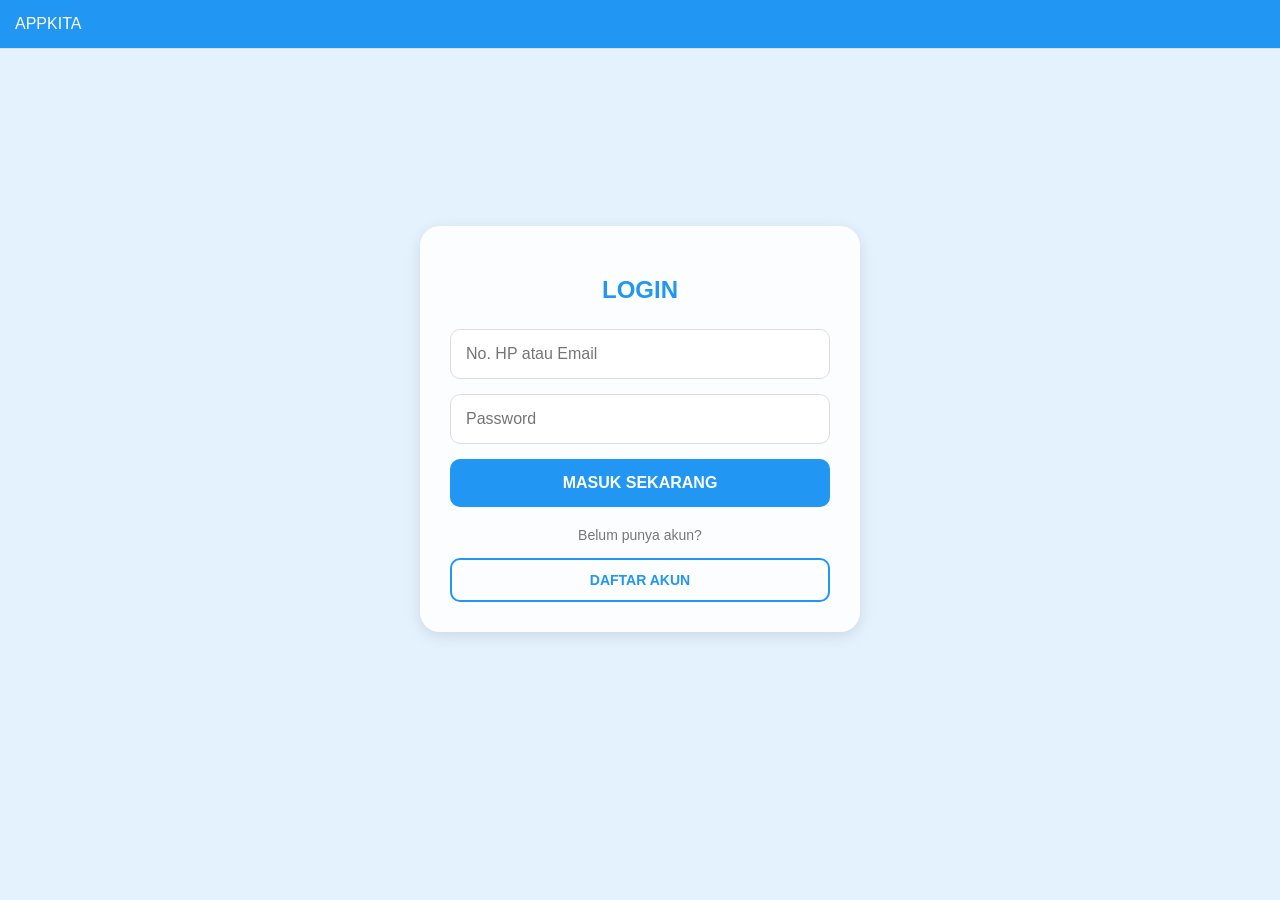
<file: index.html>
<!DOCTYPE html>
<html lang="id">
<head>
    <meta charset="UTF-8">
    <meta name="viewport" content="width=device-width, initial-scale=1.0">
    <title>Menu Utama - Pesan Tiket</title>
    <link rel="stylesheet" href="../style.css">
    <style>
        body {
            background: linear-gradient(135deg, #667eea 0%, #764ba2 100%);
            min-height: 100vh;
            font-family: 'Segoe UI', Tahoma, Geneva, Verdana, sans-serif;
        }

        /* NAVBAR */
        .navbar {
            background: rgba(0,0,0,0.3);
            padding: 15px 25px;
            display: flex;
            justify-content: space-between;
            align-items: center;
            position: sticky;
            top: 0;
            z-index: 100;
            backdrop-filter: blur(10px);
        }

        .logo {
            color: white;
            font-size: 20px;
            font-weight: bold;
            text-decoration: none;
        }

        .navbar {
            position: relative;
        }

        .menu-toggle {
            background: none;
            border: none;
            color: white;
            font-size: 28px;
            cursor: pointer;
            transition: transform 0.3s;
        }

        .menu-toggle:hover {
            transform: scale(1.1);
        }

        .menu-dropdown {
            display: none;
            position: absolute;
            top: 60px;
            right: 0;
            background: white;
            border: none;
            border-radius: 8px;
            box-shadow: 0 8px 25px rgba(0,0,0,0.3);
            width: 220px;
            z-index: 1000;
            overflow: hidden;
        }

        .menu-dropdown.active {
            display: block;
            animation: slideDown 0.3s ease;
        }

        @keyframes slideDown {
            from {
                opacity: 0;
                transform: translateY(-10px);
            }
            to {
                opacity: 1;
                transform: translateY(0);
            }
        }

        .menu-dropdown a, .menu-dropdown button {
            display: block;
            width: 100%;
            padding: 14px 20px;
            border: none;
            background: none;
            text-align: left;
            cursor: pointer;
            border-bottom: 1px solid #f0f0f0;
            color: #333;
            font-size: 14px;
            text-decoration: none;
            transition: all 0.3s;
        }

        .menu-dropdown a:last-child, .menu-dropdown button:last-child {
            border-bottom: none;
        }

        .menu-dropdown a:hover, .menu-dropdown button:hover {
            background: linear-gradient(135deg, #667eea 0%, #764ba2 100%);
            color: white;
        }

        /* MAIN CONTAINER */
        .booking-container {
            display: flex;
            justify-content: center;
            padding: 40px 20px;
        }

        .booking-card {
            background: white;
            padding: 40px;
            border-radius: 15px;
            box-shadow: 0 10px 40px rgba(0,0,0,0.2);
            width: 100%;
            max-width: 520px;
        }

        .booking-card h2 {
            background: linear-gradient(135deg, #667eea 0%, #764ba2 100%);
            -webkit-background-clip: text;
            -webkit-text-fill-color: transparent;
            text-align: center;
            margin-bottom: 30px;
            font-size: 24px;
        }

        .form-group {
            margin-bottom: 20px;
        }

        .form-group label {
            display: block;
            color: #333;
            font-weight: 600;
            margin-bottom: 8px;
            font-size: 14px;
        }

        .form-group select, .form-group input {
            width: 100%;
            padding: 12px;
            border: 2px solid #e0e0e0;
            border-radius: 8px;
            font-size: 14px;
            box-sizing: border-box;
            transition: all 0.3s;
        }

        .form-group select:focus, .form-group input:focus {
            outline: none;
            border-color: #667eea;
            box-shadow: 0 0 0 3px rgba(102, 126, 234, 0.1);
        }

        .btn-search {
            width: 100%;
            padding: 14px;
            background: linear-gradient(135deg, #667eea 0%, #764ba2 100%);
            color: white;
            border: none;
            border-radius: 8px;
            font-size: 16px;
            font-weight: bold;
            cursor: pointer;
            margin-bottom: 25px;
            transition: all 0.3s;
        }

        .btn-search:hover {
            transform: translateY(-2px);
            box-shadow: 0 5px 20px rgba(102, 126, 234, 0.4);
        }

        /* RESERVASI SECTION */
        .reservasi-section {
            background: linear-gradient(135deg, #e3f2fd 0%, #f3e5f5 100%);
            padding: 20px;
            border-radius: 10px;
            text-align: center;
            margin-bottom: 25px;
            border: 2px solid #667eea;
        }

        .reservasi-section h3 {
            color: #667eea;
            margin: 0 0 10px 0;
            font-size: 16px;
        }

        .reservasi-section button {
            background: linear-gradient(135deg, #667eea 0%, #764ba2 100%);
            color: white;
            border: none;
            padding: 10px 20px;
            border-radius: 8px;
            cursor: pointer;
            font-weight: bold;
            transition: all 0.3s;
        }

        .reservasi-section button:hover {
            transform: translateY(-2px);
            box-shadow: 0 5px 15px rgba(102, 126, 234, 0.3);
        }

        /* LOKASI SHUTTLE */
        .lokasi-section {
            background: #f8f9fa;
            padding: 25px;
            border-radius: 10px;
            margin-bottom: 25px;
            border: 2px solid #e0e0e0;
        }

        .lokasi-section h3 {
            color: #333;
            margin-top: 0;
            font-size: 16px;
            margin-bottom: 15px;
        }

        .lokasi-grid {
            display: grid;
            grid-template-columns: 1fr 1fr;
            gap: 12px;
        }

        .lokasi-card {
            position: relative;
            border: 2px solid #ddd;
            border-radius: 8px;
            cursor: pointer;
            overflow: hidden;
            height: 150px;
            transition: all 0.3s;
            background: white;
        }

        .lokasi-card:hover {
            transform: translateY(-4px);
            box-shadow: 0 8px 20px rgba(102, 126, 234, 0.3);
            border-color: #667eea;
        }

        .lokasi-card img {
            width: 100%;
            height: 100%;
            object-fit: cover;
            opacity: 0.8;
        }

        .lokasi-card-overlay {
            position: absolute;
            top: 0;
            left: 0;
            right: 0;
            bottom: 0;
            background: rgba(0, 0, 0, 0.4);
            display: flex;
            align-items: flex-end;
            justify-content: center;
            padding: 10px;
            color: white;
            font-weight: 600;
            text-align: center;
            transition: all 0.3s;
        }

        .lokasi-card:hover .lokasi-card-overlay {
            background: rgba(102, 126, 234, 0.6);
        }

        /* BANTUAN */
        .bantuan-section {
            background: linear-gradient(135deg, #e3f2fd 0%, #f3e5f5 100%);
            padding: 25px;
            border-radius: 10px;
            text-align: center;
            border: 2px solid #667eea;
        }

        .bantuan-section h3 {
            color: #667eea;
            margin: 0 0 15px 0;
            font-size: 16px;
        }

        .bantuan-emoji {
            display: inline-block;
            background: linear-gradient(135deg, #667eea 0%, #764ba2 100%);
            color: white;
            padding: 15px 25px;
            border-radius: 50%;
            text-decoration: none;
            font-weight: bold;
            transition: all 0.3s;
            border: none;
            cursor: pointer;
            font-size: 28px;
            width: 60px;
            height: 60px;
            display: flex;
            align-items: center;
            justify-content: center;
            margin: 0 auto;
        }

        .bantuan-emoji:hover {
            transform: translateY(-2px);
            box-shadow: 0 5px 15px rgba(102, 126, 234, 0.3);
        }

        @media (max-width: 600px) {
            .booking-card {
                padding: 25px;
            }

            .lokasi-grid {
                grid-template-columns: 1fr 1fr 1fr;
                gap: 8px;
            }

            .lokasi-card {
                height: 120px;
            }

            .lokasi-card-overlay {
                font-size: 12px;
            }
        }
    </style>
</head>
<body onload="cekLogin()">

<!-- NAVBAR DENGAN MENU -->
<div class="navbar">
    <div class="logo">🚐 GO TRIP</div>
    <button class="menu-toggle" onclick="toggleMenu()">⋮</button>
    <div class="menu-dropdown" id="menu">
        <a href="../templates/home.html" onclick="goHome()">🏠 Kembali ke Awal</a>
        <a href="#" onclick="goPesanan()">📝 Pesanan Saya</a>
        <a href="#" onclick="goInbox()">📬 Inbox</a>
        <a href="#" onclick="goAkun()">👤 Akun Saya</a>
        <button onclick="logout()">🚪 Logout</button>
    </div>
</div>

<!-- MAIN BOOKING SECTION -->
<div class="booking-container">
    <div class="booking-card">
        <!-- RESERVASI CEPAT -->
        <div class="reservasi-section">
            <h3 onclick="toggleCekTiket()" style="cursor: pointer;">📋 Sudah Reservasi Online?</h3>
        </div>

        <!-- MODAL CEK TIKET -->
        <div id="modal-cek-tiket" style="position: fixed; top: 0; left: 0; width: 100%; height: 100%; background: rgba(0, 0, 0, 0.5); display: none; z-index: 1000;"></div>
        <div id="cek-tiket-modal" style="position: fixed; top: 50%; left: 50%; transform: translate(-50%, -50%); width: 90%; max-width: 380px; background: white; border-radius: 15px; padding: 30px 20px; display: none; z-index: 1001; box-shadow: 0 4px 15px rgba(0,0,0,0.2);">
            <button onclick="toggleCekTiket()" style="position: absolute; top: 15px; right: 15px; background: none; border: none; font-size: 24px; cursor: pointer; color: #666;">✕</button>
            <h2 style="margin-top: 0; margin-bottom: 20px; color: #667eea; text-align: center;">Cek Tiket</h2>
            <input 
                type="text" 
                id="cek-kode" 
                placeholder="Masukkan kode tiket" 
                style="width: 100%; padding: 12px; border: 1px solid #ddd; border-radius: 8px; font-size: 14px; box-sizing: border-box; margin-bottom: 15px;"
                onkeypress="if(event.key==='Enter') cariTiketUtama()"
            >
            <button onclick="cariTiketUtama()" style="width: 100%; padding: 12px; background: linear-gradient(135deg, #667eea 0%, #764ba2 100%); color: white; border: none; border-radius: 8px; cursor: pointer; font-weight: bold; font-size: 14px;">Cari Tiket</button>
            <div id="cek-error" style="color: #dc3545; font-size: 13px; margin-top: 15px; display: none; text-align: center;"></div>
            <div id="cek-success" style="color: #28a745; font-size: 13px; margin-top: 15px; display: none; text-align: center;"></div>
        </div>

        <!-- FORM PEMESANAN -->
        <h2>Pesan Tiket Shuttle</h2>

        <div class="form-group">
            <label for="asal">Dari Mana:</label>
            <select id="asal">
                <option value="">Pilih Kota Asal</option>
                <option>Jakarta</option>
                <option>Bandung</option>
                <option>Surabaya</option>
                <option>Sukabumi</option>
            </select>
        </div>

        <div class="form-group">
            <label for="tujuan">Tujuan:</label>
            <select id="tujuan">
                <option value="">Pilih Kota Tujuan</option>
                <option>Jakarta</option>
                <option>Bandung</option>
                <option>Surabaya</option>
                <option>Sukabumi</option>
            </select>
        </div>

        <div class="form-group">
            <label for="tanggal">Tanggal Pergi:</label>
            <input type="date" id="tanggal">
        </div>

        <button class="btn-search" onclick="cariJadwal()">🔍 Cari Jadwal</button>

        <!-- BANTUAN -->
        <div class="bantuan-section">
            <h3>butuh bntuan ?</h3>
            <button class="bantuan-emoji" onclick="window.open('https://wa.me/6281234567890', '_blank')" title="Chat WhatsApp">💬</button>
        </div>

        <!-- PILIH LOKASI SHUTTLE -->
        <div class="lokasi-section">
            <h3>📍 Pilih Point Shuttle Kami</h3>
            <div class="lokasi-grid">
                <div class="lokasi-card" onclick="pilihLokasi('Jakarta')">
                    <img src="https://images.unsplash.com/photo-1480714378408-67cf0d13bc1b?w=300" alt="Jakarta">
                    <div class="lokasi-card-overlay">Jakarta</div>
                </div>
                <div class="lokasi-card" onclick="pilihLokasi('Bandung')">
                    <img src="https://images.unsplash.com/photo-1519452575417-564c1401ecc0?w=300" alt="Bandung">
                    <div class="lokasi-card-overlay">Bandung</div>
                </div>
                <div class="lokasi-card" onclick="pilihLokasi('Surabaya')">
                    <img src="https://images.unsplash.com/photo-1488646953014-85cb44e25828?w=300" alt="Surabaya">
                    <div class="lokasi-card-overlay">Surabaya</div>
                </div>
                <div class="lokasi-card" onclick="pilihLokasi('Sukabumi')">
                    <img src="https://images.unsplash.com/photo-1506905925346-21bda4d32df4?w=300" alt="Sukabumi">
                    <div class="lokasi-card-overlay">Sukabumi</div>
                </div>
            </div>
        </div>
    </div>
</div>

<script src="../app.js"></script>
</body>
</html>
</file>
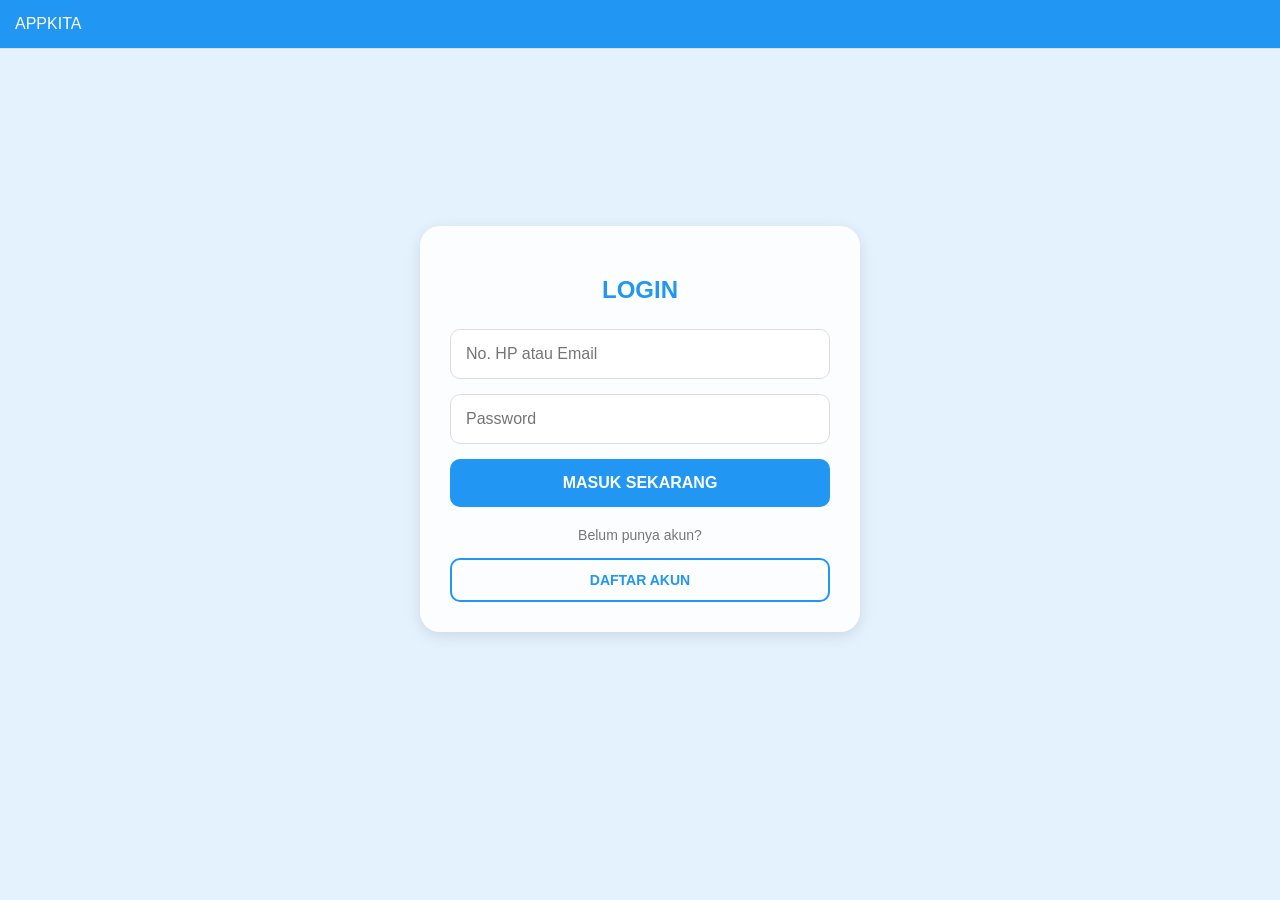
<file: akun.html>
<!DOCTYPE html>
<html lang="id">
<head>
    <meta charset="UTF-8">
    <meta name="viewport" content="width=device-width, initial-scale=1.0">
    <title>Akun Saya</title>
    <link rel="stylesheet" href="../style.css">
    <style>
        body {
            background: linear-gradient(135deg, #667eea 0%, #764ba2 100%);
            min-height: 100vh;
            font-family: 'Segoe UI', Tahoma, Geneva, Verdana, sans-serif;
            padding: 20px 0;
        }

        .navbar {
            background: rgba(0,0,0,0.3);
            padding: 15px 25px;
            display: flex;
            justify-content: space-between;
            align-items: center;
            position: sticky;
            top: 0;
            z-index: 100;
            backdrop-filter: blur(10px);
        }

        .navbar-left {
            display: flex;
            align-items: center;
            gap: 15px;
        }

        .back-btn {
            background: none;
            border: none;
            color: white;
            font-size: 24px;
            cursor: pointer;
            transition: transform 0.3s;
        }

        .back-btn:hover {
            transform: scale(1.1);
        }

        .navbar-title {
            color: white;
            font-size: 20px;
            font-weight: bold;
        }

        .akun-container {
            display: flex;
            justify-content: center;
            padding: 40px 20px;
        }

        .akun-card {
            background: white;
            padding: 40px;
            border-radius: 15px;
            box-shadow: 0 10px 40px rgba(0,0,0,0.2);
            width: 100%;
            max-width: 500px;
        }

        .profile-header {
            text-align: center;
            margin-bottom: 40px;
            padding-bottom: 30px;
            border-bottom: 2px solid #f0f0f0;
        }

        .profile-avatar {
            width: 80px;
            height: 80px;
            background: linear-gradient(135deg, #667eea 0%, #764ba2 100%);
            border-radius: 50%;
            display: flex;
            align-items: center;
            justify-content: center;
            color: white;
            font-size: 40px;
            margin: 0 auto 20px;
            box-shadow: 0 5px 15px rgba(102, 126, 234, 0.3);
        }

        .profile-name {
            font-size: 24px;
            font-weight: bold;
            color: #333;
            margin-bottom: 5px;
        }

        .profile-status {
            color: #28a745;
            font-size: 14px;
            font-weight: 500;
        }

        .info-section {
            margin-bottom: 30px;
        }

        .info-label {
            font-size: 12px;
            color: #999;
            text-transform: uppercase;
            margin-bottom: 8px;
            font-weight: 600;
            letter-spacing: 0.5px;
        }

        .info-value {
            font-size: 16px;
            color: #333;
            font-weight: 500;
            padding: 12px 15px;
            background: #f8f9fa;
            border-radius: 8px;
            border-left: 4px solid #667eea;
        }

        .info-value.empty {
            color: #999;
            font-style: italic;
        }

        .stats-grid {
            display: grid;
            grid-template-columns: 1fr 1fr;
            gap: 15px;
            margin-top: 30px;
            padding-top: 30px;
            border-top: 2px solid #f0f0f0;
        }

        .stat-box {
            background: linear-gradient(135deg, #667eea 0%, #764ba2 100%);
            color: white;
            padding: 20px;
            border-radius: 10px;
            text-align: center;
            box-shadow: 0 5px 15px rgba(102, 126, 234, 0.2);
        }

        .stat-number {
            font-size: 28px;
            font-weight: bold;
            margin-bottom: 5px;
        }

        .stat-label {
            font-size: 12px;
            opacity: 0.9;
        }

        .btn-container {
            display: grid;
            grid-template-columns: 1fr 1fr;
            gap: 15px;
            margin-top: 30px;
        }

        .btn-edit {
            background: #667eea;
            color: white;
            padding: 12px;
            border: none;
            border-radius: 8px;
            cursor: pointer;
            font-weight: bold;
            transition: all 0.3s;
        }

        .btn-edit:hover {
            background: #764ba2;
            transform: translateY(-2px);
            box-shadow: 0 5px 15px rgba(102, 126, 234, 0.3);
        }

        .btn-logout {
            background: #dc3545;
            color: white;
            padding: 12px;
            border: none;
            border-radius: 8px;
            cursor: pointer;
            font-weight: bold;
            transition: all 0.3s;
        }

        .btn-logout:hover {
            background: #c82333;
            transform: translateY(-2px);
            box-shadow: 0 5px 15px rgba(220, 53, 69, 0.3);
        }

        @media (max-width: 600px) {
            .akun-card {
                padding: 25px;
            }

            .profile-avatar {
                width: 70px;
                height: 70px;
                font-size: 35px;
            }

            .profile-name {
                font-size: 20px;
            }
        }
    </style>
</head>
<body onload="loadAkunData()">

<!-- NAVBAR -->
<div class="navbar">
    <div class="navbar-left">
        <button class="back-btn" onclick="kembaliKeMenu()">←</button>
        <div class="navbar-title">Akun Saya</div>
    </div>
</div>

<!-- AKUN CONTAINER -->
<div class="akun-container">
    <div class="akun-card">
        <!-- PROFILE HEADER -->
        <div class="profile-header">
            <div class="profile-avatar">👤</div>
            <div class="profile-name" id="profile-nama">-</div>
            <div class="profile-status">✓ Akun Aktif</div>
        </div>

        <!-- INFO PERSONAL -->
        <div class="info-section">
            <div class="info-label">📧 Email / No. WhatsApp</div>
            <div class="info-value" id="info-identifier">-</div>
        </div>

        <div class="info-section">
            <div class="info-label">📱 Nomor Telepon</div>
            <div class="info-value" id="info-telp">Belum ditambahkan</div>
        </div>

        <div class="info-section">
            <div class="info-label">📧 Email</div>
            <div class="info-value" id="info-email">Belum ditambahkan</div>
        </div>

        <div class="info-section">
            <div class="info-label">📅 Tanggal Bergabung</div>
            <div class="info-value" id="info-bergabung">2024</div>
        </div>

        <!-- STATISTIK -->
        <div class="stats-grid">
            <div class="stat-box">
                <div class="stat-number" id="stat-pesanan">0</div>
                <div class="stat-label">Total Pesanan</div>
            </div>
            <div class="stat-box">
                <div class="stat-number" id="stat-pembayaran">Rp 0</div>
                <div class="stat-label">Total Pembayaran</div>
            </div>
        </div>

        <!-- BUTTONS -->
        <div class="btn-container">
            <button class="btn-edit" onclick="editAkun()">✏️ Edit Profil</button>
            <button class="btn-logout" onclick="logoutAkun()">🚪 Logout</button>
        </div>
    </div>
</div>

<script src="../app.js"></script>
<script>
    function loadAkunData() {
        const currentUser = localStorage.getItem('currentUser');
        const pesanan = JSON.parse(localStorage.getItem('pesanan')) || [];
        
        if (!currentUser) {
            window.location.href = "login.html";
            return;
        }

        // Tampilkan username/email
        document.getElementById('profile-nama').textContent = currentUser;
        document.getElementById('info-identifier').textContent = currentUser;

        // Hitung statistik pesanan
        const pesananUser = pesanan.filter(p => p.status === 'paid');
        let totalPembayaran = 0;
        
        pesananUser.forEach(p => {
            totalPembayaran += p.harga_final || p.harga || 0;
        });

        document.getElementById('stat-pesanan').textContent = pesananUser.length;
        document.getElementById('stat-pembayaran').textContent = 
            'Rp ' + totalPembayaran.toLocaleString('id-ID');

        // Tampilkan info tambahan jika ada
        const lastPesanan = pesananUser.length > 0 ? pesananUser[pesananUser.length - 1] : null;
        if (lastPesanan && lastPesanan.telp) {
            document.getElementById('info-telp').textContent = lastPesanan.telp;
        }
        if (lastPesanan && lastPesanan.email) {
            document.getElementById('info-email').textContent = lastPesanan.email;
        }
    }

    function kembaliKeMenu() {
        window.location.href = "index.html";
    }

    function editAkun() {
        alert("Fitur edit profil sedang dikembangkan. Hubungi customer service untuk perubahan data.");
    }

    function logoutAkun() {
        if (confirm("Apakah Anda yakin ingin logout?")) {
            localStorage.removeItem('currentUser');
            window.location.href = "login.html";
        }
    }
</script>
</body>
</html>
</file>
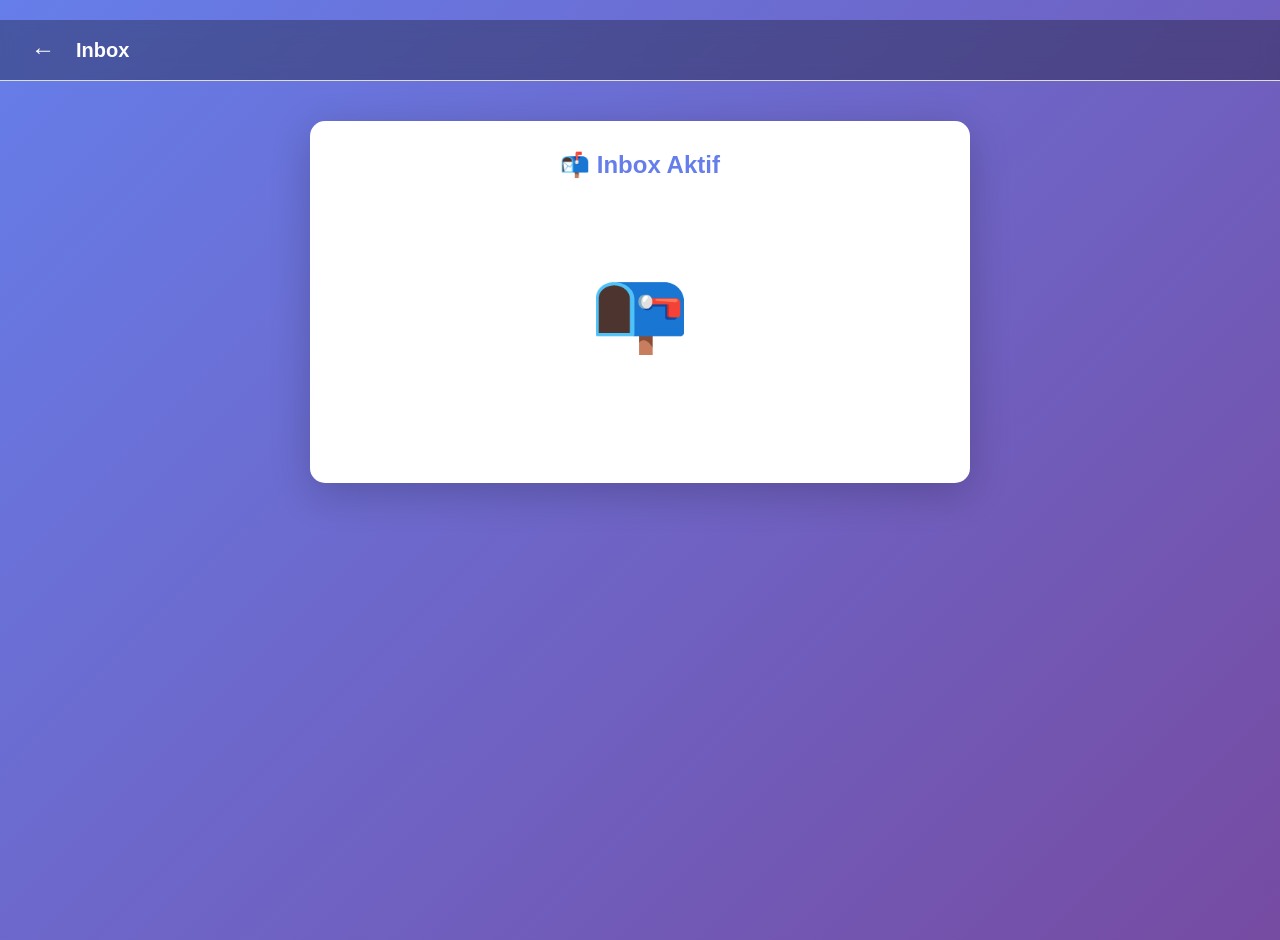
<file: inbox.html>
<!DOCTYPE html>
<html lang="id">
<head>
    <meta charset="UTF-8">
    <meta name="viewport" content="width=device-width, initial-scale=1.0">
    <title>Inbox</title>
    <link rel="stylesheet" href="../style.css">
    <style>
        body {
            background: linear-gradient(135deg, #667eea 0%, #764ba2 100%);
            min-height: 100vh;
            font-family: 'Segoe UI', Tahoma, Geneva, Verdana, sans-serif;
            padding: 20px 0;
        }

        .navbar {
            background: rgba(0,0,0,0.3);
            padding: 15px 25px;
            display: flex;
            justify-content: space-between;
            align-items: center;
            position: sticky;
            top: 0;
            z-index: 100;
            backdrop-filter: blur(10px);
        }

        .navbar-left {
            display: flex;
            align-items: center;
            gap: 15px;
        }

        .back-btn {
            background: none;
            border: none;
            color: white;
            font-size: 24px;
            cursor: pointer;
            transition: transform 0.3s;
        }

        .back-btn:hover {
            transform: scale(1.1);
        }

        .navbar-title {
            color: white;
            font-size: 20px;
            font-weight: bold;
        }

        .inbox-container {
            display: flex;
            justify-content: center;
            padding: 40px 20px;
        }

        .inbox-card {
            background: white;
            padding: 30px;
            border-radius: 15px;
            box-shadow: 0 10px 40px rgba(0,0,0,0.2);
            width: 100%;
            max-width: 600px;
        }

        .inbox-card h2 {
            color: #667eea;
            margin-top: 0;
            margin-bottom: 25px;
            text-align: center;
        }

        .inbox-list {
            display: flex;
            flex-direction: column;
            gap: 15px;
            margin-bottom: 20px;
        }

        .inbox-item {
            border: 2px solid #ddd;
            border-radius: 10px;
            padding: 20px;
            background: #f8f9fa;
            cursor: pointer;
            transition: all 0.3s;
        }

        .inbox-item:hover {
            border-color: #667eea;
            box-shadow: 0 5px 20px rgba(102, 126, 234, 0.2);
            transform: translateY(-2px);
        }

        .inbox-header {
            display: flex;
            justify-content: space-between;
            align-items: start;
            margin-bottom: 12px;
        }

        .inbox-rute {
            font-size: 18px;
            font-weight: bold;
            color: #333;
        }

        .inbox-status {
            background: #28a745;
            color: white;
            padding: 5px 12px;
            border-radius: 20px;
            font-size: 12px;
            font-weight: bold;
        }

        .inbox-details {
            display: grid;
            grid-template-columns: 1fr 1fr;
            gap: 15px;
            margin-bottom: 12px;
            padding-bottom: 12px;
            border-bottom: 1px solid #ddd;
        }

        .inbox-detail {
            font-size: 13px;
        }

        .inbox-detail-label {
            color: #999;
            margin-bottom: 3px;
        }

        .inbox-detail-value {
            color: #333;
            font-weight: 600;
        }

        .inbox-action {
            display: flex;
            gap: 10px;
        }

        .btn-tiket {
            flex: 1;
            background: #667eea;
            color: white;
            padding: 10px;
            border: none;
            border-radius: 6px;
            cursor: pointer;
            font-weight: bold;
            transition: all 0.3s;
            font-size: 14px;
        }

        .btn-tiket:hover {
            background: #764ba2;
            transform: translateY(-2px);
        }

        .empty-state {
            text-align: center;
            padding: 60px 20px;
            color: #999;
        }

        .empty-icon {
            font-size: 80px;
            margin-bottom: 15px;
        }

        @media (max-width: 600px) {
            .inbox-card {
                padding: 20px;
            }

            .inbox-details {
                grid-template-columns: 1fr;
            }

            .inbox-action {
                flex-direction: column;
            }
        }
    </style>
</head>
<body onload="loadInbox()">

<!-- NAVBAR -->
<div class="navbar">
    <div class="navbar-left">
        <button class="back-btn" onclick="kembaliKeMenu()">←</button>
        <div class="navbar-title">Inbox</div>
    </div>
</div>

<!-- INBOX CONTAINER -->
<div class="inbox-container">
    <div class="inbox-card">
        <h2>📬 Inbox Aktif</h2>
        <div class="inbox-list" id="inbox-list">
            <!-- Inbox akan di-load di sini -->
        </div>
    </div>
</div>

<script src="../app.js"></script>
<script>
    function loadInbox() {
        const pesanan = JSON.parse(localStorage.getItem('pesanan')) || [];
        const now = new Date();
        const inboxList = document.getElementById('inbox-list');

        // Filter pesanan yang sudah dibayar dan dalam 90 hari terakhir
        const aktif = pesanan.filter(p => {
            if (p.status !== 'paid') return false;
            
            const tanggalPesan = new Date(p.waktu_pesan);
            const selisihHari = (now - tanggalPesan) / (1000 * 60 * 60 * 24);
            return selisihHari < 90;
        });

        if (aktif.length === 0) {
            inboxList.innerHTML = `
                <div class="empty-state">
                    <div class="empty-icon">📭</div>
                </div>
            `;
            return;
        }

        inboxList.innerHTML = aktif.map((p, index) => `
            <div class="inbox-item" onclick="lihatTiketInbox(${pesanan.indexOf(p)})">
                <div class="inbox-header">
                    <div class="inbox-rute">${p.dari} → ${p.tujuan}</div>
                    <div class="inbox-status">✓ AKTIF</div>
                </div>
                <div class="inbox-details">
                    <div class="inbox-detail">
                        <div class="inbox-detail-label">📅 Tanggal</div>
                        <div class="inbox-detail-value">${p.tanggal}</div>
                    </div>
                    <div class="inbox-detail">
                        <div class="inbox-detail-label">⏰ Jam</div>
                        <div class="inbox-detail-value">${p.jam_berangkat}</div>
                    </div>
                    <div class="inbox-detail">
                        <div class="inbox-detail-label">💺 Kursi</div>
                        <div class="inbox-detail-value">${p.kursi}</div>
                    </div>
                    <div class="inbox-detail">
                        <div class="inbox-detail-label">🎫 Kode</div>
                        <div class="inbox-detail-value">${p.kode_pesanan}</div>
                    </div>
                </div>
                <div class="inbox-action">
                    <button class="btn-tiket" onclick="lihatTiketInbox(${pesanan.indexOf(p)}); event.stopPropagation();">👁️ Lihat Tiket</button>
                </div>
            </div>
        `).join('');
    }

    function lihatTiketInbox(index) {
        const pesanan = JSON.parse(localStorage.getItem('pesanan')) || [];
        localStorage.setItem('tiketAktif', JSON.stringify(pesanan[index]));
        window.location.href = "tiket-view.html";
    }

    function kembaliKeMenu() {
        window.location.href = "index.html";
    }
</script>
</body>
</html>
</file>
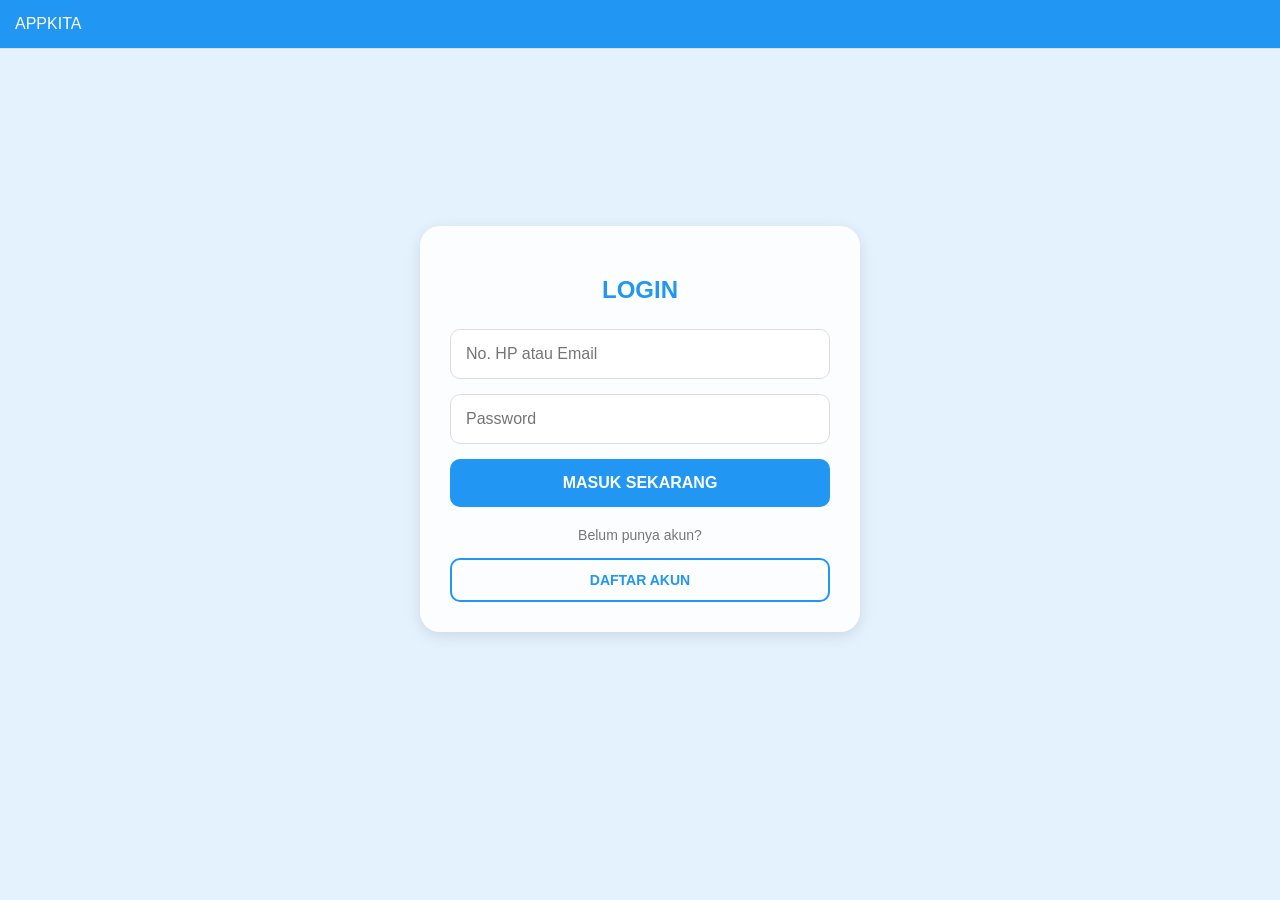
<file: login.html>
<!DOCTYPE html>
<html lang="id">
<head>
    <meta charset="UTF-8">
    <meta name="viewport" content="width=device-width, initial-scale=1.0">
    <title>Login - AppKita</title>
    <link rel="stylesheet" href="../style.css">
</head>
<body>

<div class="navbar">
    <div class="logo">APPKITA</div>
</div>

<div class="auth-wrapper">
    <div class="card">
        <h2>LOGIN</h2>

        <input type="text" id="loginUser" placeholder="No. HP atau Email">
        
        <input type="password" id="loginPass" placeholder="Password">

        <button class="btn-main" onclick="login()">MASUK SEKARANG</button>

        <div style="margin-top: 20px; color: #777; font-size: 14px;">
            <p>Belum punya akun?</p>
            <a href="register.html" class="btn-outline">DAFTAR AKUN</a>
        </div>
    </div>
</div>

<script src="../app.js"></script>
</body>
</html>
</file>
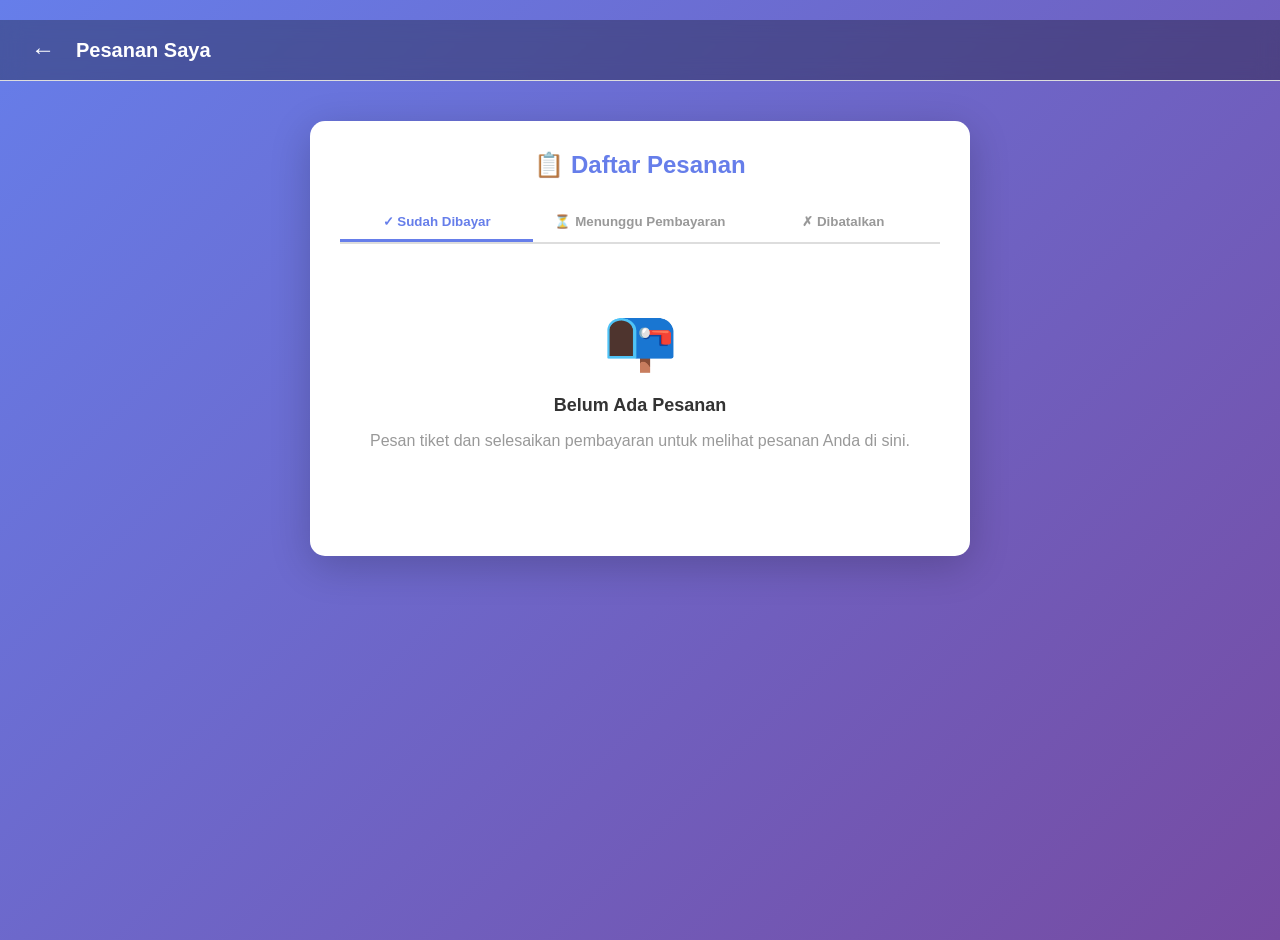
<file: pesanan.html>
<!DOCTYPE html>
<html lang="id">
<head>
    <meta charset="UTF-8">
    <meta name="viewport" content="width=device-width, initial-scale=1.0">
    <title>Pesanan Saya</title>
    <link rel="stylesheet" href="../style.css">
    <style>
        body {
            background: linear-gradient(135deg, #667eea 0%, #764ba2 100%);
            min-height: 100vh;
            font-family: 'Segoe UI', Tahoma, Geneva, Verdana, sans-serif;
            padding: 20px 0;
        }

        .navbar {
            background: rgba(0,0,0,0.3);
            padding: 15px 25px;
            display: flex;
            justify-content: space-between;
            align-items: center;
            position: sticky;
            top: 0;
            z-index: 100;
            backdrop-filter: blur(10px);
        }

        .navbar-left {
            display: flex;
            align-items: center;
            gap: 15px;
        }

        .back-btn {
            background: none;
            border: none;
            color: white;
            font-size: 24px;
            cursor: pointer;
            transition: transform 0.3s;
        }

        .back-btn:hover {
            transform: scale(1.1);
        }

        .navbar-title {
            color: white;
            font-size: 20px;
            font-weight: bold;
        }

        .pesanan-container {
            display: flex;
            justify-content: center;
            padding: 40px 20px;
        }

        .pesanan-card {
            background: white;
            padding: 30px;
            border-radius: 15px;
            box-shadow: 0 10px 40px rgba(0,0,0,0.2);
            width: 100%;
            max-width: 600px;
        }

        .pesanan-card h2 {
            color: #667eea;
            margin-top: 0;
            margin-bottom: 25px;
            text-align: center;
        }

        .pesanan-list {
            display: flex;
            flex-direction: column;
            gap: 15px;
            margin-bottom: 20px;
        }

        .pesanan-item {
            border: 2px solid #ddd;
            border-radius: 10px;
            padding: 20px;
            background: #f8f9fa;
            cursor: pointer;
            transition: all 0.3s;
        }

        .pesanan-item:hover {
            border-color: #667eea;
            box-shadow: 0 5px 20px rgba(102, 126, 234, 0.2);
            transform: translateY(-2px);
        }

        .pesanan-header {
            display: flex;
            justify-content: space-between;
            align-items: start;
            margin-bottom: 12px;
        }

        .pesanan-rute {
            font-size: 18px;
            font-weight: bold;
            color: #333;
        }

        .pesanan-status {
            background: #28a745;
            color: white;
            padding: 5px 12px;
            border-radius: 20px;
            font-size: 12px;
            font-weight: bold;
        }

        .pesanan-details {
            display: grid;
            grid-template-columns: 1fr 1fr;
            gap: 15px;
            margin-bottom: 12px;
            padding-bottom: 12px;
            border-bottom: 1px solid #ddd;
        }

        .pesanan-detail {
            font-size: 13px;
        }

        .pesanan-detail-label {
            color: #999;
            margin-bottom: 3px;
        }

        .pesanan-detail-value {
            color: #333;
            font-weight: 600;
        }

        .pesanan-action {
            display: flex;
            gap: 10px;
        }

        .btn-tiket {
            flex: 1;
            background: #667eea;
            color: white;
            padding: 10px;
            border: none;
            border-radius: 6px;
            cursor: pointer;
            font-weight: bold;
            transition: all 0.3s;
            font-size: 14px;
        }

        .btn-tiket:hover {
            background: #764ba2;
            transform: translateY(-2px);
        }

        .btn-cetak {
            flex: 1;
            background: #28a745;
            color: white;
            padding: 10px;
            border: none;
            border-radius: 6px;
            cursor: pointer;
            font-weight: bold;
            transition: all 0.3s;
            font-size: 14px;
        }

        .btn-cetak:hover {
            background: #218838;
            transform: translateY(-2px);
        }

        .empty-state {
            text-align: center;
            padding: 40px 20px;
            color: #999;
        }

        .empty-icon {
            font-size: 60px;
            margin-bottom: 20px;
        }

        .empty-title {
            font-size: 18px;
            font-weight: bold;
            color: #333;
            margin-bottom: 10px;
        }

        @media (max-width: 600px) {
            .pesanan-card {
                padding: 20px;
            }

            .pesanan-details {
                grid-template-columns: 1fr;
            }

            .pesanan-action {
                flex-direction: column;
            }
        }
    </style>
</head>
<body onload="loadPesanan()">

<!-- NAVBAR -->
<div class="navbar">
    <div class="navbar-left">
        <button class="back-btn" onclick="kembaliKeMenu()">←</button>
        <div class="navbar-title">Pesanan Saya</div>
    </div>
</div>

<!-- PESANAN CONTAINER -->
<div class="pesanan-container">
    <div class="pesanan-card">
        <h2>📋 Daftar Pesanan</h2>
        
        <!-- TAB PESANAN -->
        <div style="display: flex; gap: 10px; margin-bottom: 20px; border-bottom: 2px solid #ddd;">
            <button onclick="filterPesanan('paid')" class="tab-btn active" id="tab-paid" style="flex: 1; padding: 10px; background: none; border: none; border-bottom: 3px solid #667eea; color: #667eea; font-weight: bold; cursor: pointer;">
                ✓ Sudah Dibayar
            </button>
            <button onclick="filterPesanan('unpaid')" class="tab-btn" id="tab-unpaid" style="flex: 1; padding: 10px; background: none; border: none; border-bottom: 3px solid transparent; color: #999; font-weight: bold; cursor: pointer;">
                ⏳ Menunggu Pembayaran
            </button>
            <button onclick="filterPesanan('cancelled')" class="tab-btn" id="tab-cancelled" style="flex: 1; padding: 10px; background: none; border: none; border-bottom: 3px solid transparent; color: #999; font-weight: bold; cursor: pointer;">
                ✗ Dibatalkan
            </button>
        </div>

        <div class="pesanan-list" id="pesanan-list">
            <!-- Pesanan akan di-load di sini -->
        </div>
    </div>
</div>

<script src="../app.js"></script>
<script>
    function loadPesanan() {
        const pesanan = JSON.parse(localStorage.getItem('pesanan')) || [];
        const pesananBayar = pesanan.filter(p => p.status === 'paid');
        const pesananList = document.getElementById('pesanan-list');

        if (pesananBayar.length === 0) {
            pesananList.innerHTML = `
                <div class="empty-state">
                    <div class="empty-icon">📭</div>
                    <div class="empty-title">Belum Ada Pesanan</div>
                    <p>Pesan tiket dan selesaikan pembayaran untuk melihat pesanan Anda di sini.</p>
                </div>
            `;
            return;
        }

        pesananList.innerHTML = pesananBayar.map((p, index) => `
            <div class="pesanan-item" onclick="lihatTiket(${index})">
                <div class="pesanan-header">
                    <div class="pesanan-rute">${p.dari} → ${p.tujuan}</div>
                    <div class="pesanan-status">✓ DIBAYAR</div>
                </div>
                <div class="pesanan-details">
                    <div class="pesanan-detail">
                        <div class="pesanan-detail-label">📅 Tanggal</div>
                        <div class="pesanan-detail-value">${p.tanggal}</div>
                    </div>
                    <div class="pesanan-detail">
                        <div class="pesanan-detail-label">⏰ Jam</div>
                        <div class="pesanan-detail-value">${p.jam_berangkat} - ${p.jam_tiba}</div>
                    </div>
                    <div class="pesanan-detail">
                        <div class="pesanan-detail-label">💺 Kursi</div>
                        <div class="pesanan-detail-value">${p.kursi}</div>
                    </div>
                    <div class="pesanan-detail">
                        <div class="pesanan-detail-label">💰 Total</div>
                        <div class="pesanan-detail-value">Rp ${p.harga_final.toLocaleString('id-ID')}</div>
                    </div>
                </div>
                <div class="pesanan-action">
                    <button class="btn-tiket" onclick="lihatTiket(${index}); event.stopPropagation();">🎫 Lihat Tiket</button>
                    <button class="btn-cetak" onclick="cetakTiket(${index}); event.stopPropagation();">🖨️ Cetak</button>
                </div>
            </div>
        `).join('');
    }

    function lihatTiket(index) {
        const pesanan = JSON.parse(localStorage.getItem('pesanan')) || [];
        const pesananBayar = pesanan.filter(p => p.status === 'paid');
        localStorage.setItem('tiketAktif', JSON.stringify(pesananBayar[index]));
        window.location.href = "tiket-view.html";
    }

    function cetakTiket(index) {
        const pesanan = JSON.parse(localStorage.getItem('pesanan')) || [];
        const pesananBayar = pesanan.filter(p => p.status === 'paid');
        localStorage.setItem('tiketAktif', JSON.stringify(pesananBayar[index]));
        window.print();
    }

    function kembaliKeMenu() {
        window.location.href = "index.html";
    }
</script>
</body>
</html>
</file>
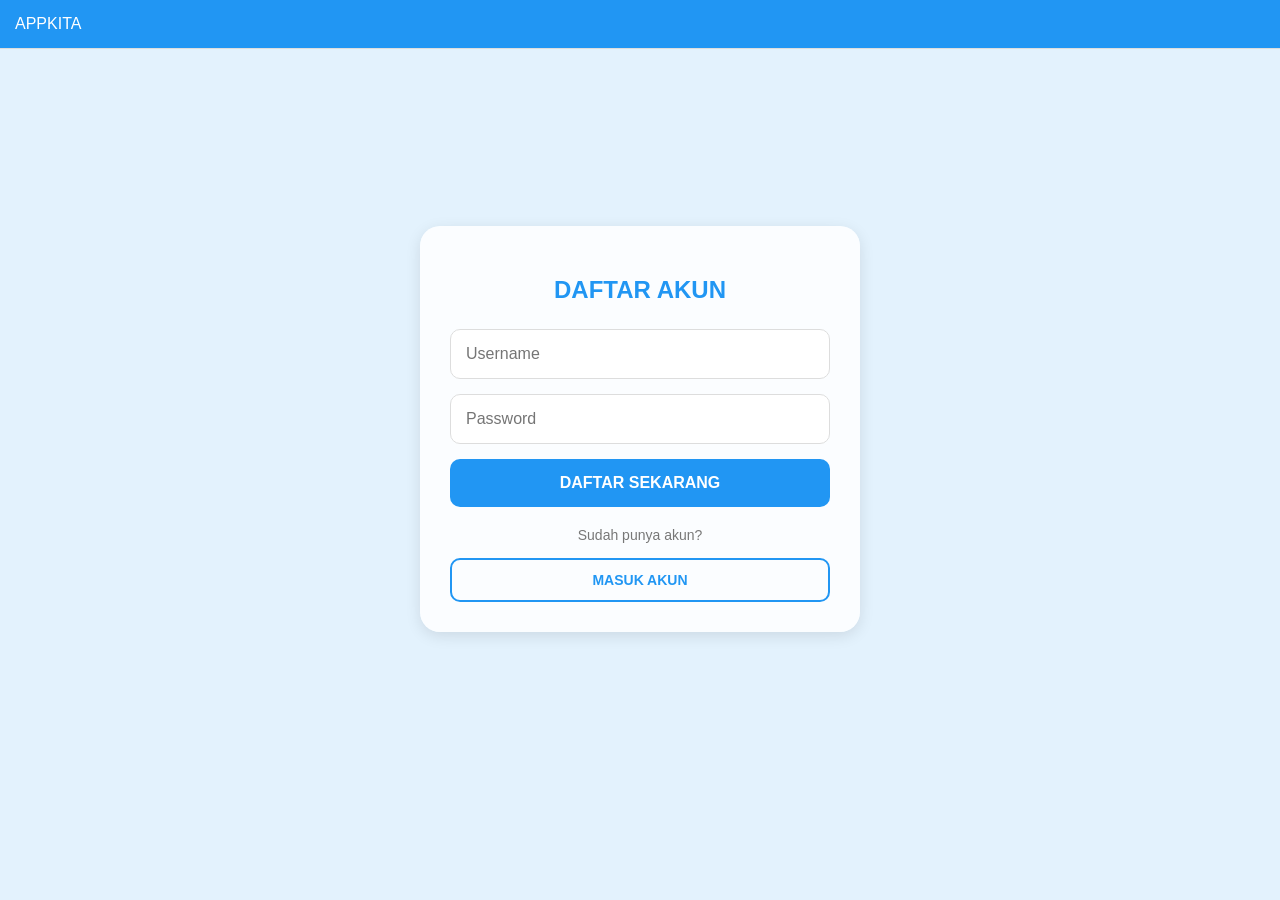
<file: register.html>
<!DOCTYPE html>
<html lang="id">
<head>
    <meta charset="UTF-8">
    <meta name="viewport" content="width=device-width, initial-scale=1.0">
    <title>Register - AppKita</title>
    <link rel="stylesheet" href="../style.css">
</head>
<body>

<div class="navbar">
    <div class="logo">APPKITA</div>
</div>

<div class="auth-wrapper">
    <div class="card">
        <h2>DAFTAR AKUN</h2>

        <input type="text" id="regUser" placeholder="Username">
        <input type="password" id="regPass" placeholder="Password">

        <button class="btn-main" onclick="register()">DAFTAR SEKARANG</button>

        <div style="margin-top: 20px; color: #777; font-size: 14px;">
            <p>Sudah punya akun?</p>
            <a href="login.html" class="btn-outline">MASUK AKUN</a>
        </div>
    </div>
</div>

<script src="../app.js"></script>
</body>
</html>
</file>
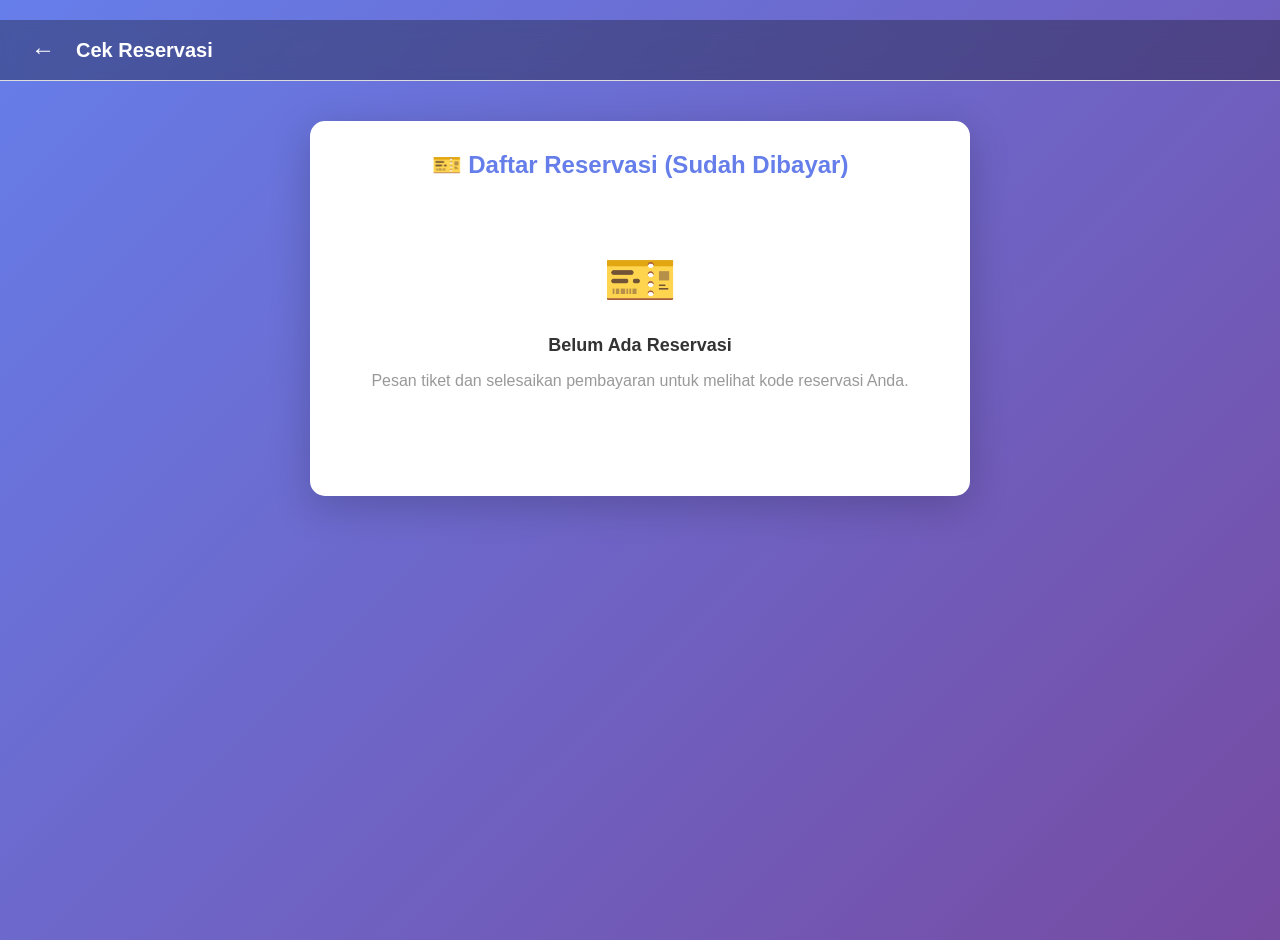
<file: reservasi.html>
<!DOCTYPE html>
<html lang="id">
<head>
    <meta charset="UTF-8">
    <meta name="viewport" content="width=device-width, initial-scale=1.0">
    <title>Cek Reservasi</title>
    <link rel="stylesheet" href="../style.css">
    <style>
        body {
            background: linear-gradient(135deg, #667eea 0%, #764ba2 100%);
            min-height: 100vh;
            font-family: 'Segoe UI', Tahoma, Geneva, Verdana, sans-serif;
            padding: 20px 0;
        }

        .navbar {
            background: rgba(0,0,0,0.3);
            padding: 15px 25px;
            display: flex;
            justify-content: space-between;
            align-items: center;
            position: sticky;
            top: 0;
            z-index: 100;
            backdrop-filter: blur(10px);
        }

        .navbar-left {
            display: flex;
            align-items: center;
            gap: 15px;
        }

        .back-btn {
            background: none;
            border: none;
            color: white;
            font-size: 24px;
            cursor: pointer;
            transition: transform 0.3s;
        }

        .back-btn:hover {
            transform: scale(1.1);
        }

        .navbar-title {
            color: white;
            font-size: 20px;
            font-weight: bold;
        }

        .reservasi-container {
            display: flex;
            justify-content: center;
            padding: 40px 20px;
        }

        .reservasi-card {
            background: white;
            padding: 30px;
            border-radius: 15px;
            box-shadow: 0 10px 40px rgba(0,0,0,0.2);
            width: 100%;
            max-width: 600px;
        }

        .reservasi-card h2 {
            color: #667eea;
            margin-top: 0;
            margin-bottom: 25px;
            text-align: center;
        }

        .reservasi-list {
            display: flex;
            flex-direction: column;
            gap: 15px;
            margin-bottom: 20px;
        }

        .reservasi-item {
            border: 2px solid #ddd;
            border-radius: 10px;
            padding: 20px;
            background: #f8f9fa;
            cursor: pointer;
            transition: all 0.3s;
        }

        .reservasi-item:hover {
            border-color: #667eea;
            box-shadow: 0 5px 20px rgba(102, 126, 234, 0.2);
            transform: translateY(-2px);
        }

        .reservasi-header {
            display: flex;
            justify-content: space-between;
            align-items: start;
            margin-bottom: 12px;
        }

        .reservasi-rute {
            font-size: 18px;
            font-weight: bold;
            color: #333;
        }

        .reservasi-status {
            background: #28a745;
            color: white;
            padding: 5px 12px;
            border-radius: 20px;
            font-size: 12px;
            font-weight: bold;
        }

        .reservasi-details {
            display: grid;
            grid-template-columns: 1fr 1fr;
            gap: 15px;
            margin-bottom: 12px;
            padding-bottom: 12px;
            border-bottom: 1px solid #ddd;
        }

        .reservasi-detail {
            font-size: 13px;
        }

        .reservasi-detail-label {
            color: #999;
            margin-bottom: 3px;
        }

        .reservasi-detail-value {
            color: #333;
            font-weight: 600;
        }

        .reservasi-action {
            display: flex;
            gap: 10px;
        }

        .btn-lihat {
            flex: 1;
            background: #667eea;
            color: white;
            padding: 10px;
            border: none;
            border-radius: 6px;
            cursor: pointer;
            font-weight: bold;
            transition: all 0.3s;
            font-size: 14px;
        }

        .btn-lihat:hover {
            background: #764ba2;
            transform: translateY(-2px);
        }

        .empty-state {
            text-align: center;
            padding: 40px 20px;
            color: #999;
        }

        .empty-icon {
            font-size: 60px;
            margin-bottom: 20px;
        }

        .empty-title {
            font-size: 18px;
            font-weight: bold;
            color: #333;
            margin-bottom: 10px;
        }

        @media (max-width: 600px) {
            .reservasi-card {
                padding: 20px;
            }

            .reservasi-details {
                grid-template-columns: 1fr;
            }
        }
    </style>
</head>
<body onload="loadReservasi()">

<!-- NAVBAR -->
<div class="navbar">
    <div class="navbar-left">
        <button class="back-btn" onclick="kembaliKeMenu()">←</button>
        <div class="navbar-title">Cek Reservasi</div>
    </div>
</div>

<!-- RESERVASI CONTAINER -->
<div class="reservasi-container">
    <div class="reservasi-card">
        <h2>🎫 Daftar Reservasi (Sudah Dibayar)</h2>
        <div class="reservasi-list" id="reservasi-list">
            <!-- Reservasi akan di-load di sini -->
        </div>
    </div>
</div>

<script src="../app.js"></script>
<script>
    function loadReservasi() {
        const pesanan = JSON.parse(localStorage.getItem('pesanan')) || [];
        const pesananBayar = pesanan.filter(p => p.status === 'paid');
        const reservasiList = document.getElementById('reservasi-list');

        if (pesananBayar.length === 0) {
            reservasiList.innerHTML = `
                <div class="empty-state">
                    <div class="empty-icon">🎫</div>
                    <div class="empty-title">Belum Ada Reservasi</div>
                    <p>Pesan tiket dan selesaikan pembayaran untuk melihat kode reservasi Anda.</p>
                </div>
            `;
            return;
        }

        reservasiList.innerHTML = pesananBayar.map((p, index) => `
            <div class="reservasi-item" onclick="lihatTiketReservasi(${index})">
                <div class="reservasi-header">
                    <div class="reservasi-rute">${p.dari} → ${p.tujuan}</div>
                    <div class="reservasi-status">✓ AKTIF</div>
                </div>
                <div class="reservasi-details">
                    <div class="reservasi-detail">
                        <div class="reservasi-detail-label">🎫 Kode Reservasi</div>
                        <div class="reservasi-detail-value" style="font-family: monospace; letter-spacing: 1px;">${p.kode_pesanan}</div>
                    </div>
                    <div class="reservasi-detail">
                        <div class="reservasi-detail-label">📅 Tanggal</div>
                        <div class="reservasi-detail-value">${p.tanggal}</div>
                    </div>
                    <div class="reservasi-detail">
                        <div class="reservasi-detail-label">⏰ Jam</div>
                        <div class="reservasi-detail-value">${p.jam_berangkat}</div>
                    </div>
                    <div class="reservasi-detail">
                        <div class="reservasi-detail-label">💺 Kursi</div>
                        <div class="reservasi-detail-value">${p.kursi}</div>
                    </div>
                </div>
                <div class="reservasi-action">
                    <button class="btn-lihat" onclick="lihatTiketReservasi(${index}); event.stopPropagation();">👁️ Lihat Tiket</button>
                </div>
            </div>
        `).join('');
    }

    function lihatTiketReservasi(index) {
        const pesanan = JSON.parse(localStorage.getItem('pesanan')) || [];
        const pesananBayar = pesanan.filter(p => p.status === 'paid');
        localStorage.setItem('tiketAktif', JSON.stringify(pesananBayar[index]));
        window.location.href = "tiket-view.html";
    }

    function kembaliKeMenu() {
        window.location.href = "index.html";
    }
</script>
</body>
</html>
</file>
<file: style.css>
body {
    margin: 0;
    padding: 0;
    font-family: Arial, sans-serif;
    background: #e3f2fd; 
    min-height: 100vh;
}

.navbar {
    background: #2196f3; /* blue background */
    color: white; /* white text */
    padding: 15px;
    display: flex;
    justify-content: space-between;
    align-items: center;
    border-bottom: 1px solid #ddd;
}

.navbar .logo {
    color: white; /* white logo text */
}

/* --- HERO (Halaman Home) --- */
.hero {
    position: relative;
    height: 50vh;
}
.hero img {
    width: 100%;
    height: 100%;
    object-fit: cover;
}

/* make booking form overlap the hero image */
.auth-wrapper {
    display: flex;
    justify-content: center;
    align-items: center;
    padding: 40px 20px;
    min-height: calc(100vh - 100px); /* Tengah setelah potong navbar */
    margin-top: -60px; /* smaller upward pull so card stays more centered */
    z-index: 1;
}

/* --- WRAPPER (Kunci Biar Login di Tengah) --- */
/* this rule already defined above for overlap, kept for fallback */
.auth-wrapper {
    display: flex;
    justify-content: center;
    align-items: center;
    padding: 40px 20px;
    min-height: calc(100vh - 100px); /* Tengah setelah potong navbar */
}

/* --- CARD FORM --- */
.card {
    background: rgba(255,255,255,0.85); /* slightly transparent */
    backdrop-filter: blur(5px); /* blur background image behind card */
    padding: 30px;
    border-radius: 20px;
    box-shadow: 0 4px 15px rgba(0,0,0,0.1);
    width: 100%;
    max-width: 380px;
    text-align: center;
}

.card h2 {
    color: #2196f3; /* medium blue heading */
    margin-bottom: 25px;
    font-weight: bold;
}

/* INPUT --- */
.card input {
    width: 100%;
    padding: 15px;
    margin-bottom: 15px;
    border: 1px solid #ddd;
    border-radius: 10px;
    box-sizing: border-box; /* Biar gak luber */
    font-size: 16px;
}

/* BUTTONS --- */
.btn-main {
    width: 100%;
    padding: 15px;
    background: #2196f3; /* blue button */
    color: white;
    border: none;
    border-radius: 10px;
    font-size: 16px;
    font-weight: bold;
    cursor: pointer;
    transition: 0.3s;
}

.btn-main:hover {
    background: #0097a7;
}

.btn-outline {
    display: block;
    margin-top: 15px;
    padding: 12px;
    text-decoration: none;
    color: #2196f3;
    border: 2px solid #2196f3;
    border-radius: 10px;
    font-weight: bold;
    font-size: 14px;
}

.btn-outline:hover {
    background: #00bcd4;
    color: white;
}
</file>
